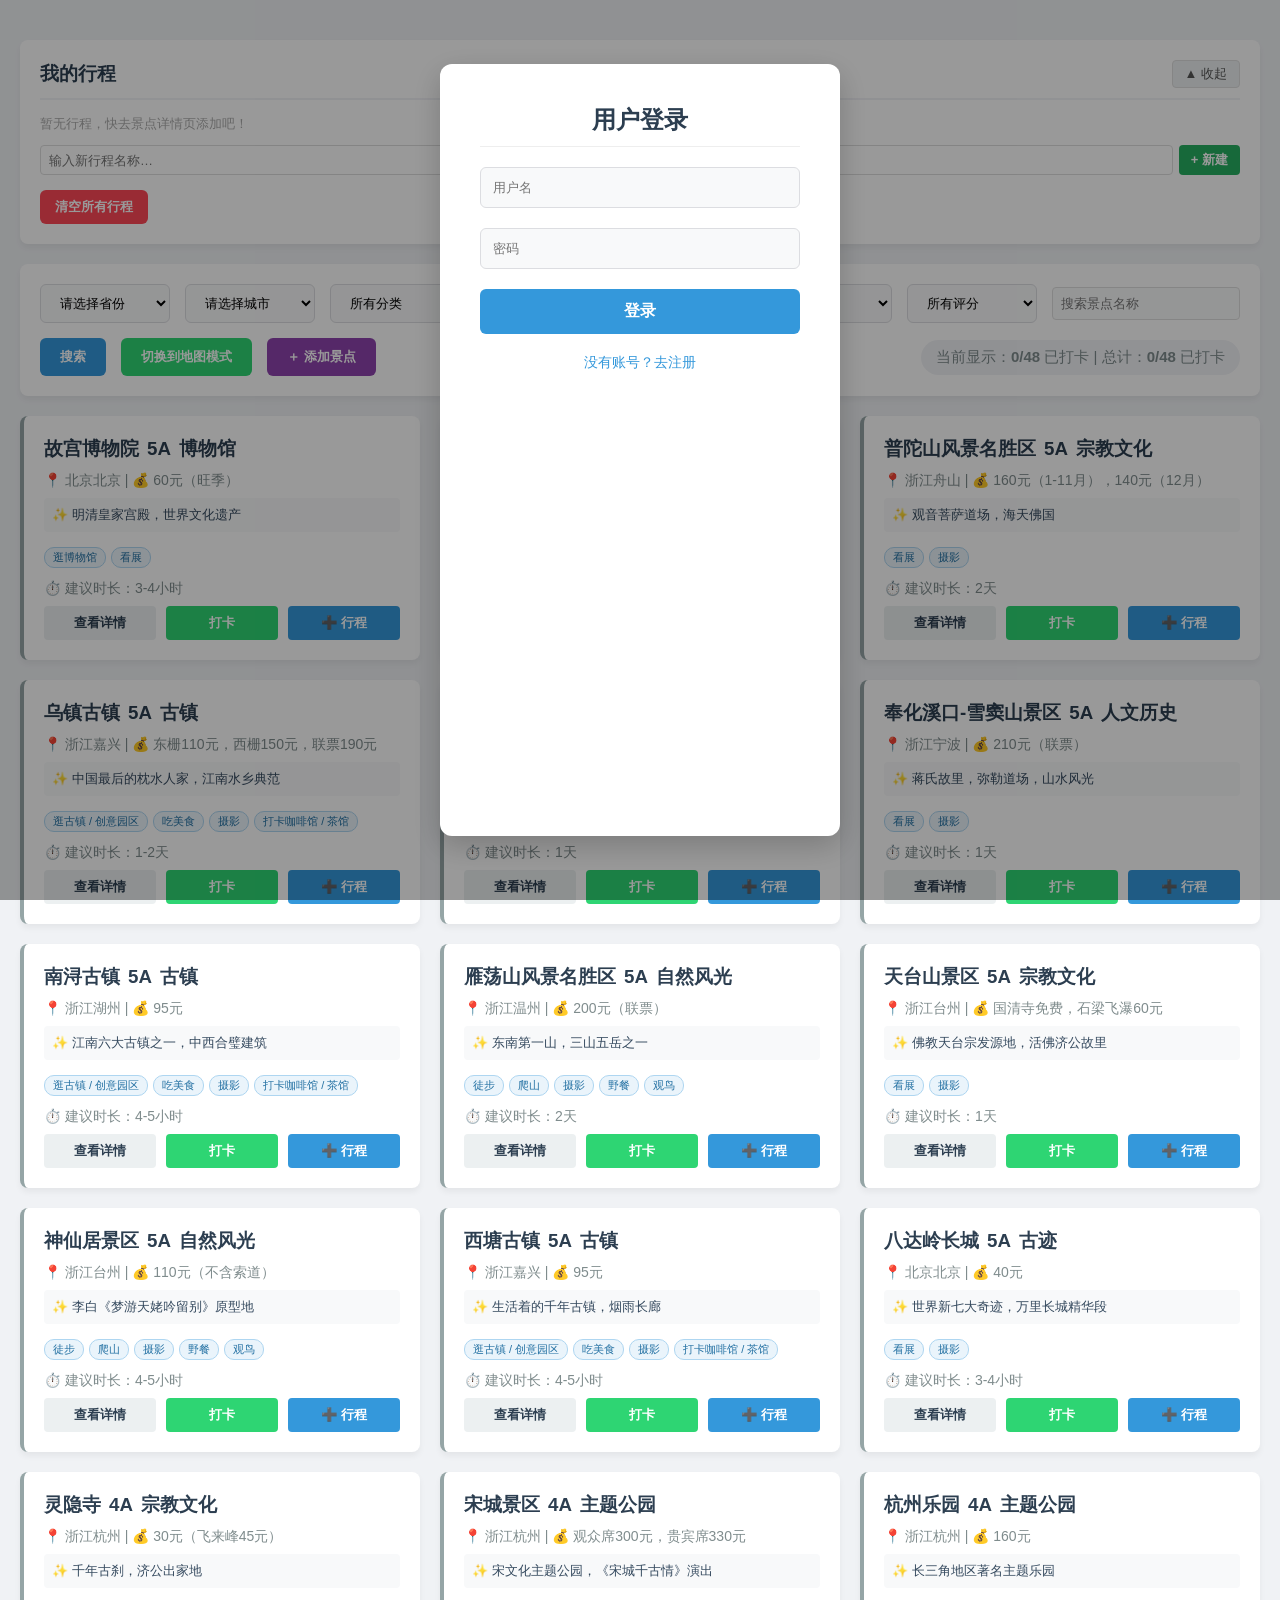
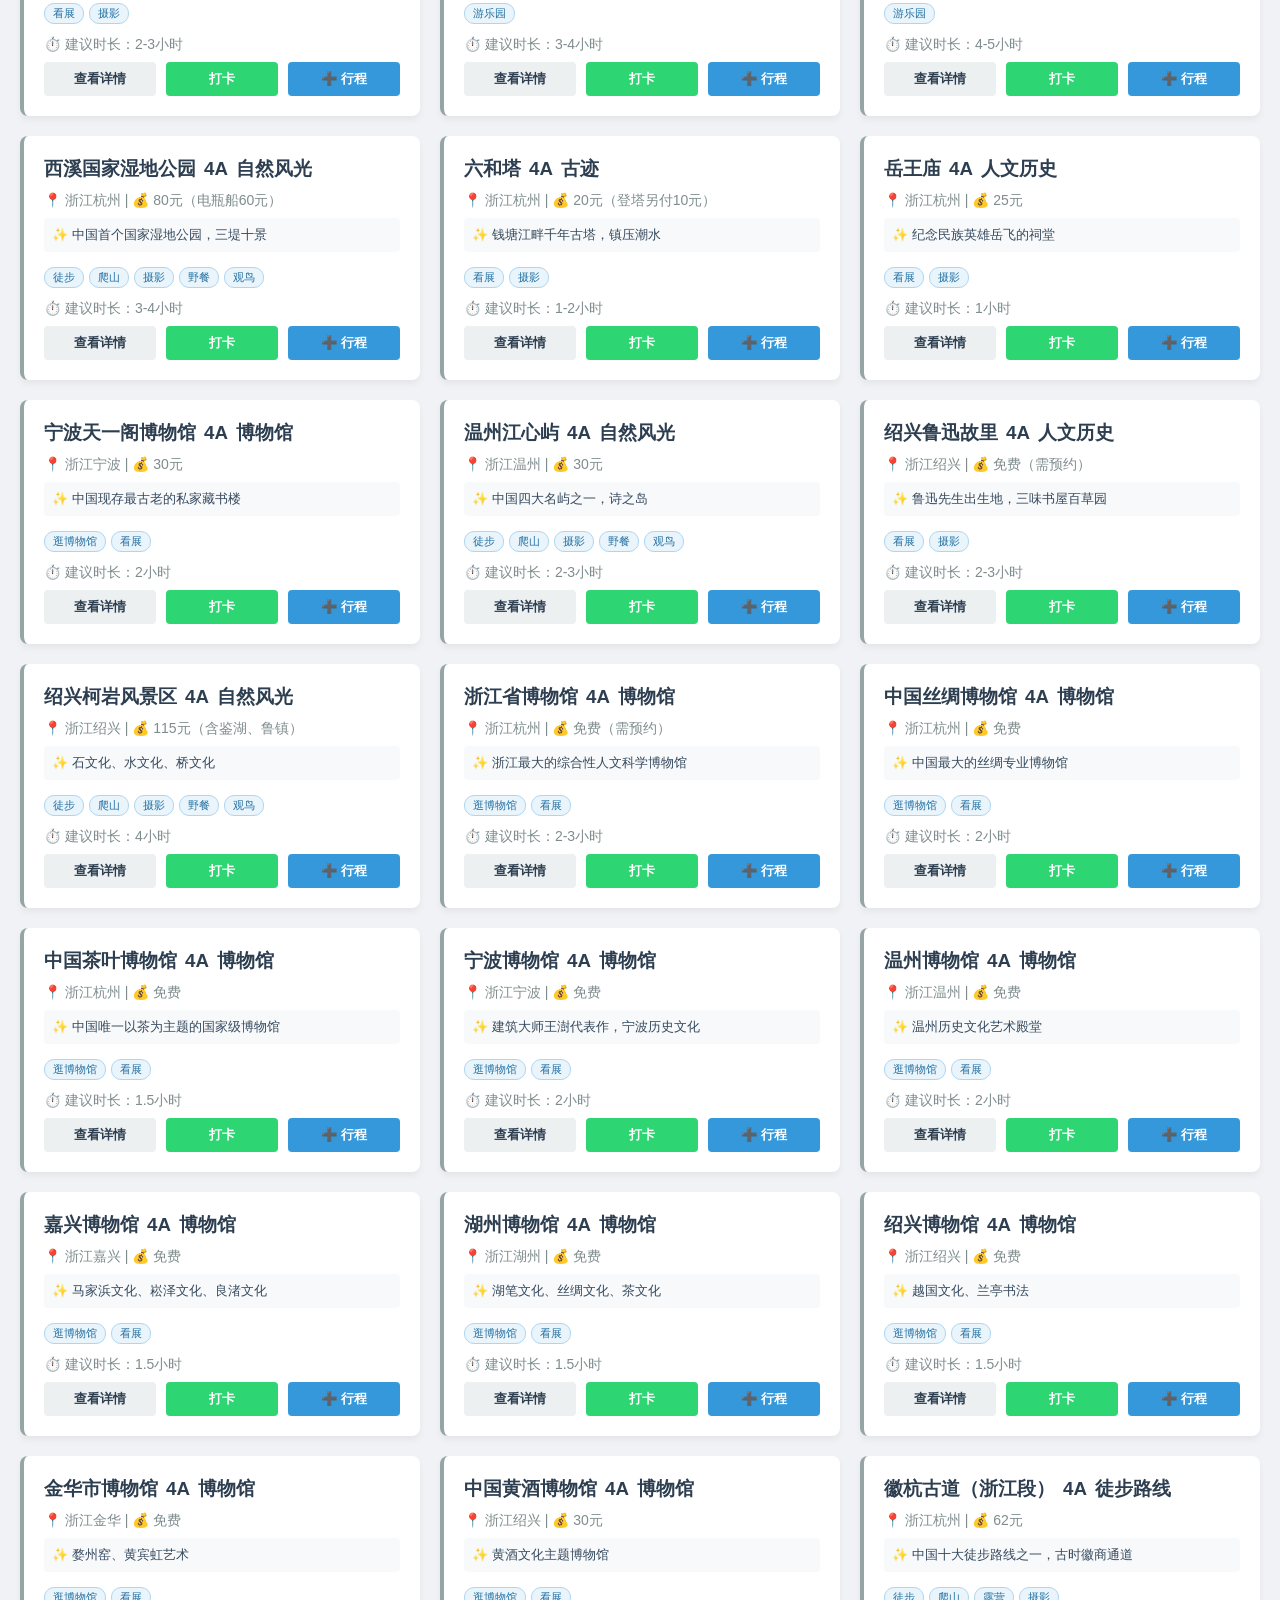
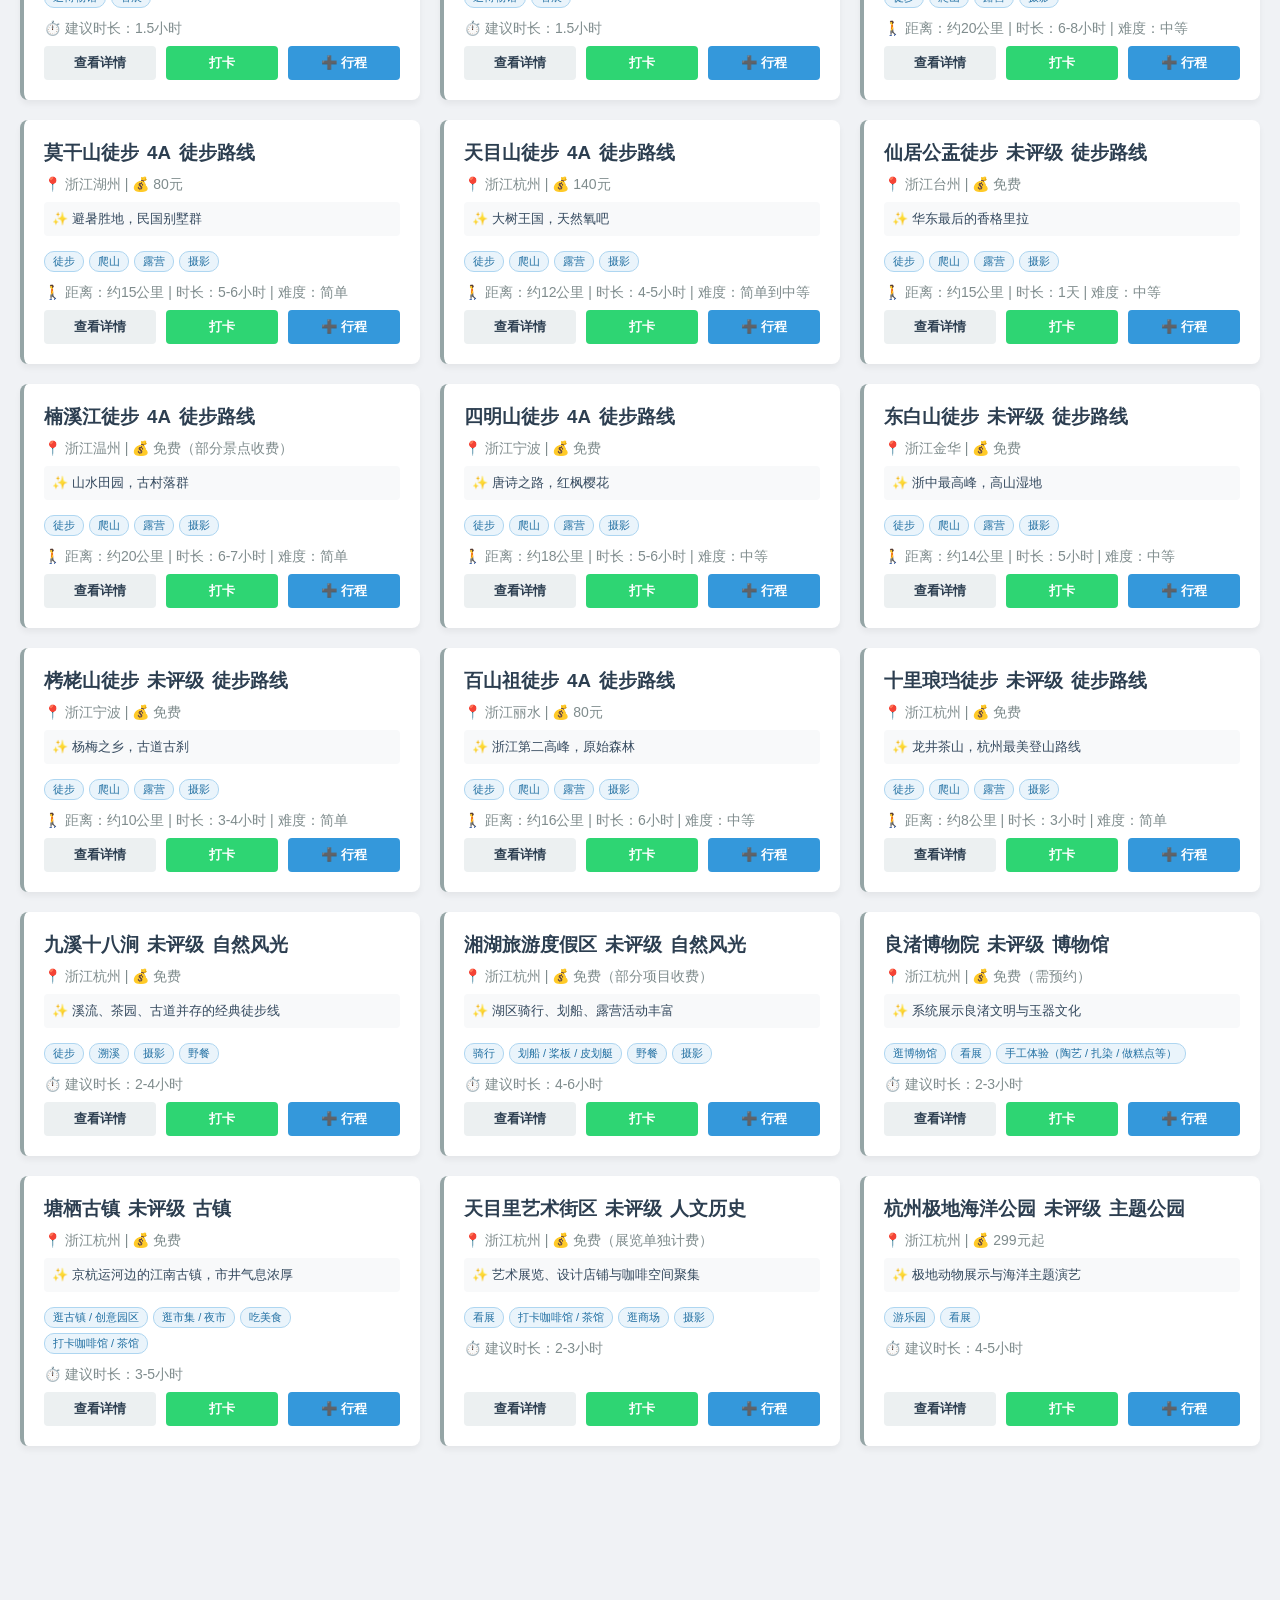
<file: 5A_scenic_web/index.html>
<!DOCTYPE html>
<html lang="zh-CN">
<head>
  <meta charset="UTF-8" />
  <meta name="viewport" content="width=device-width, initial-scale=1.0"/>
  <title>5A/4A景区·徒步·博物馆打卡系统</title>
  <link rel="stylesheet" href="style.css" />
  <!-- 高德地图 JS API -->
  <script src="https://webapi.amap.com/maps?v=2.0&key=20f2a209eba3601103ea8f8ad2a2016e&plugin=AMap.AutoComplete,AMap.PlaceSearch,AMap.Geocoder"></script>
</head>
<body>
  <!-- 用户信息栏 -->
  <div id="userBar" class="user-bar" style="display:none;">
    <span>当前用户: <strong id="currentUser"></strong></span>
    <button onclick="logout()">退出</button>
  </div>

  <div id="tripPanel" class="card-style" style="margin: 20px 0; padding: 20px;">
    <div class="trip-panel-header">
      <h3 style="color: #2c3e50; margin: 0;">我的行程</h3>
      <button id="tripPanelToggle" onclick="toggleTripPanel()" class="trip-panel-toggle-btn">▲ 收起</button>
    </div>
    <div id="tripPanelBody">
      <div id="tripListContainer"></div>
      <button onclick="clearAllTrips()" style="margin-top: 15px; background: #ff4757; color: white; border: none; padding: 8px 15px; border-radius: 6px; font-weight: bold; cursor: pointer; transition: background 0.3s;" onmouseover="this.style.background='#ff6b81'" onmouseout="this.style.background='#ff4757'">清空所有行程</button>
    </div>
  </div>

  <!-- 筛选区域 -->
  <div class="controls">
    <select id="provinceSelect"><option value="">请选择省份</option></select>
    <select id="citySelect"><option value="">请选择城市</option></select>
    
    <!-- 新增分类筛选 -->
    <select id="categorySelect">
      <option value="">所有分类</option>
    </select>
    
    <!-- 新增等级筛选 -->
    <select id="levelSelect">
      <option value="">所有等级</option>
    </select>
    
    <!-- 活动筛选 -->
    <select id="activitySelect">
      <option value="">所有活动</option>
    </select>

    <!-- 最低评分筛选 -->
    <select id="ratingSelect">
      <option value="0">所有评分</option>
      <option value="5">≥5分</option>
      <option value="7">≥7分</option>
      <option value="8">≥8分</option>
      <option value="9">≥9分</option>
    </select>

    <!-- 搜索框 -->
    <input type="text" id="searchInput" placeholder="搜索景点名称" style="padding: 8px; border: 1px solid #ddd; border-radius: 4px; flex: 1;">
    
    <button id="searchBtn" onclick="applyFilters()">搜索</button>
    <button id="toggleView" onclick="toggleViewMode()">切换到地图模式</button>
    <button id="addScenicBtn" onclick="openAddScenicModal()" style="background:#8e44ad;">＋ 添加景点</button>
    <div id="stats">已打卡：0 / 0</div>
  </div>

  <!-- 主视图区域 -->
  <div id="viewArea">
    <!-- 列表容器 -->
    <div id="listContainer" class="container">
      <div id="scenicList"></div>
    </div>

    <!-- 路线侧边栏（查看路线时显示） -->
    <div id="routeSidePanel"></div>

    <!-- 地图容器 -->
    <div id="mapContainer" class="map-container" style="visibility:hidden;"></div>
  </div>

  <!-- 地图右键菜单 -->
  <div id="mapContextMenu" style="display:none;position:fixed;z-index:5000;min-width:180px;background:#fff;border:1px solid #dfe6e9;border-radius:10px;box-shadow:0 10px 30px rgba(0,0,0,.15);padding:8px 0;">
    <button id="ctxAddScenicBtn" style="display:block;width:100%;padding:10px 14px;border:none;background:none;text-align:left;cursor:pointer;font-size:13px;color:#2c3e50;">🗺 添加自定义景点</button>
    <button id="ctxAddPointBtn" style="display:block;width:100%;padding:10px 14px;border:none;background:none;text-align:left;cursor:pointer;font-size:13px;color:#2c3e50;">📍 仅记录坐标</button>
  </div>

  <!-- 景区详情模态框 -->
  <div id="modal" class="modal">
    <div class="modal-content">
      <span class="close">&times;</span>
      <h2 id="modalTitle"></h2>
      <div style="margin: 10px 0;">
        <span id="modalLevel" class="level-badge"></span>
        <span id="modalCategory" class="category-badge"></span>
      </div>
      <div id="modalActivitiesRow" style="margin: 8px 0;">
        <strong>活动：</strong><span id="modalActivities"></span>
      </div>
      <div id="modalRatingRow" style="margin: 8px 0; display: flex; align-items: center; flex-wrap: wrap; gap: 6px;">
        <strong>我的评分：</strong>
        <span id="ratingDisplay" style="font-weight:bold;color:#f39c12;min-width:40px;">未评分</span>
        <span id="ratingBtns" style="display:inline-flex;gap:3px;flex-wrap:wrap;"></span>
      </div>
      <p><strong>位置：</strong><span id="modalLocation"></span></p>
      <p><strong>门票：</strong><span id="modalTicket"></span></p>
      <p><strong>特色：</strong><span id="modalFeatures"></span></p>
      <p><strong>推荐路线：</strong><span id="modalRoute"></span></p>
      <p><strong>最佳季节：</strong><span id="modalSeason"></span></p>
      <p><strong>游览时长：</strong><span id="modalDuration"></span></p>
      <p><strong>小贴士：</strong><span id="modalTips"></span></p>
      <p><strong>简介：</strong><span id="modalIntro"></span></p>
      
      <!-- 徒步路线特有信息 -->
      <div id="hikingInfo" style="display:none;">
        <p><strong>徒步距离：</strong><span id="modalDistance"></span></p>
        <p><strong>徒步时长：</strong><span id="modalHikingDuration"></span></p>
        <p><strong>难度：</strong><span id="modalDifficulty"></span></p>
      </div>
      
      <button id="markBtn" style="margin-top:15px; padding:8px 16px;"></button>
      <div id="tripSection" style="margin-top:15px;"></div>
    </div>
  </div>

  <!-- 登录/注册模态框 -->
  <div id="authModal" class="modal">
    <div class="modal-content auth-modal">
      <h2 id="authTitle">用户登录</h2>
      <input type="text" id="usernameInput" placeholder="用户名" />
      <input type="password" id="passwordInput" placeholder="密码" />
      <button onclick="handleAuth()" class="auth-btn">登录</button>
      <p><a href="#" onclick="toggleAuthMode()">没有账号？去注册</a></p>
    </div>
  </div>

  <!-- 快速加入行程浮层 -->
  <div id="quickTripBackdrop" onclick="closeQuickTripOverlay()" style="display:none;position:fixed;z-index:1999;inset:0;"></div>
  <div id="quickTripOverlay" style="display:none;position:fixed;z-index:2000;background:white;border-radius:12px;box-shadow:0 6px 24px rgba(0,0,0,0.2);padding:18px 20px;min-width:280px;max-width:340px;top:50%;left:50%;transform:translate(-50%,-50%);border:1px solid #e8ecf0;">
    <button onclick="closeQuickTripOverlay()" style="position:absolute;top:10px;right:12px;background:none;border:none;font-size:20px;cursor:pointer;color:#aaa;line-height:1;">&times;</button>
    <div style="font-weight:bold;color:#2c3e50;margin-bottom:4px;font-size:15px;">➕ 加入行程</div>
    <div id="quickTripScenicName" style="font-size:12px;color:#888;margin-bottom:10px;"></div>
    <div id="quickTripBtns" style="display:flex;flex-wrap:wrap;gap:6px;margin-bottom:10px;"></div>
    <div style="display:flex;gap:6px;">
      <input type="text" id="quickTripInput" placeholder="输入或新建行程名称" style="flex:1;padding:7px 10px;border:1px solid #ddd;border-radius:6px;font-size:13px;outline:none;" />
      <button onclick="confirmQuickAddToTrip()" style="padding:7px 14px;background:#3498db;color:white;border:none;border-radius:6px;cursor:pointer;font-size:13px;font-weight:bold;">确定</button>
    </div>
  </div>

  <!-- 添加自定义景点模态框 -->
  <div id="addScenicModal" class="modal">
    <div class="modal-content add-scenic-modal-content">
      <span class="close">&times;</span>
      <h2 id="addScenicModalTitle">🗺️ 添加自定义景点</h2>
      <p style="font-size:13px;color:#888;margin-bottom:10px;">通过网络搜索获取景点信息，自动填入数据库</p>
      <div class="add-scenic-search-row">
        <input type="text" id="addScenicSearch" placeholder="搜索景点名称、地址…（联网获取信息）" />
        <button onclick="searchAddScenic()">🔍 搜索</button>
      </div>
      <div id="addScenicSearchResults" class="poi-results"></div>
      <hr style="margin:12px 0;border:none;border-top:1px solid #eee;" />
      <div id="addScenicForm">
        <div class="add-form-grid">
          <div><label>景点名称 *</label><input type="text" id="asfName" placeholder="必填" /></div>
          <div><label>省份</label><input type="text" id="asfProvince" placeholder="如：浙江省" /></div>
          <div><label>城市</label><input type="text" id="asfCity" placeholder="如：杭州市" /></div>
          <div>
            <label>分类</label>
            <select id="asfCategory">
              <option value="自然风光">自然风光</option>
              <option value="人文历史">人文历史</option>
              <option value="博物馆">博物馆</option>
              <option value="徒步路线">徒步路线</option>
              <option value="宗教文化">宗教文化</option>
              <option value="古镇">古镇</option>
              <option value="自定义" selected>自定义</option>
            </select>
          </div>
          <div><label>门票</label><input type="text" id="asfTicket" placeholder="免费 / 100元" /></div>
          <div><label>特色</label><input type="text" id="asfFeatures" placeholder="简短描述" /></div>
          <div><label>我的评分 (0-10)</label><input type="number" id="asfRating" min="0" max="10" step="1" placeholder="可选" /></div>
          <div style="grid-column:span 2;">
            <div style="display:flex;align-items:center;gap:8px;margin-bottom:5px;flex-wrap:wrap;">
              <label style="margin:0;flex:1;">活动标签（点击选中 / 再次点击取消，可多选）</label>
              <span id="asfActivityCount" style="font-size:12px;color:#7f8c8d;"></span>
              <button type="button" id="asfActivityToggle" onclick="window.toggleActivityPicker()" style="padding:3px 10px;background:#ecf0f1;border:1px solid #ddd;border-radius:4px;cursor:pointer;font-size:12px;white-space:nowrap;">▼ 展开选择</button>
            </div>
            <div id="asfActivitiesWrap" style="display:none;">
              <div id="asfActivities" class="activity-picker"></div>
              <div style="margin-top:8px;text-align:right;">
                <button type="button" onclick="window.confirmActivityPicker()" style="padding:5px 16px;background:#27ae60;color:white;border:none;border-radius:4px;cursor:pointer;font-size:13px;font-weight:bold;">✓ 确认选择</button>
              </div>
            </div>
          </div>
          <div style="grid-column:span 2;"><label>简介</label><textarea id="asfIntro" rows="3" placeholder="景点详细介绍"></textarea></div>
          <div><label>经度</label><input type="text" id="asfLng" placeholder="搜索后自动填写" /></div>
          <div><label>纬度</label><input type="text" id="asfLat" placeholder="搜索后自动填写" /></div>
        </div>
        <div style="margin-top:15px;text-align:right;">
          <button id="deleteScenicBtn" type="button" onclick="deleteEditingScenic()" style="display:none;background:#e74c3c;color:white;border:none;padding:10px 18px;border-radius:6px;font-weight:bold;cursor:pointer;font-size:15px;margin-right:8px;">🗑 删除景点</button>
          <button type="button" onclick="closeAddScenicModal()" style="background:#95a5a6;color:white;border:none;padding:10px 18px;border-radius:6px;font-weight:bold;cursor:pointer;font-size:15px;margin-right:8px;">取消</button>
          <button id="addScenicSaveBtn" onclick="saveCustomScenic()" style="background:#2ecc71;color:white;border:none;padding:10px 25px;border-radius:6px;font-weight:bold;cursor:pointer;font-size:15px;">✅ 保存景点</button>
        </div>
      </div>
    </div>
  </div>

  <!-- 数据和脚本 -->
  <script src="data.js"></script>
  <script src="scenic-seed.js"></script>
  <script src="db.js"></script>
  <script src="script.js"></script>
</body>
</html>
</file>
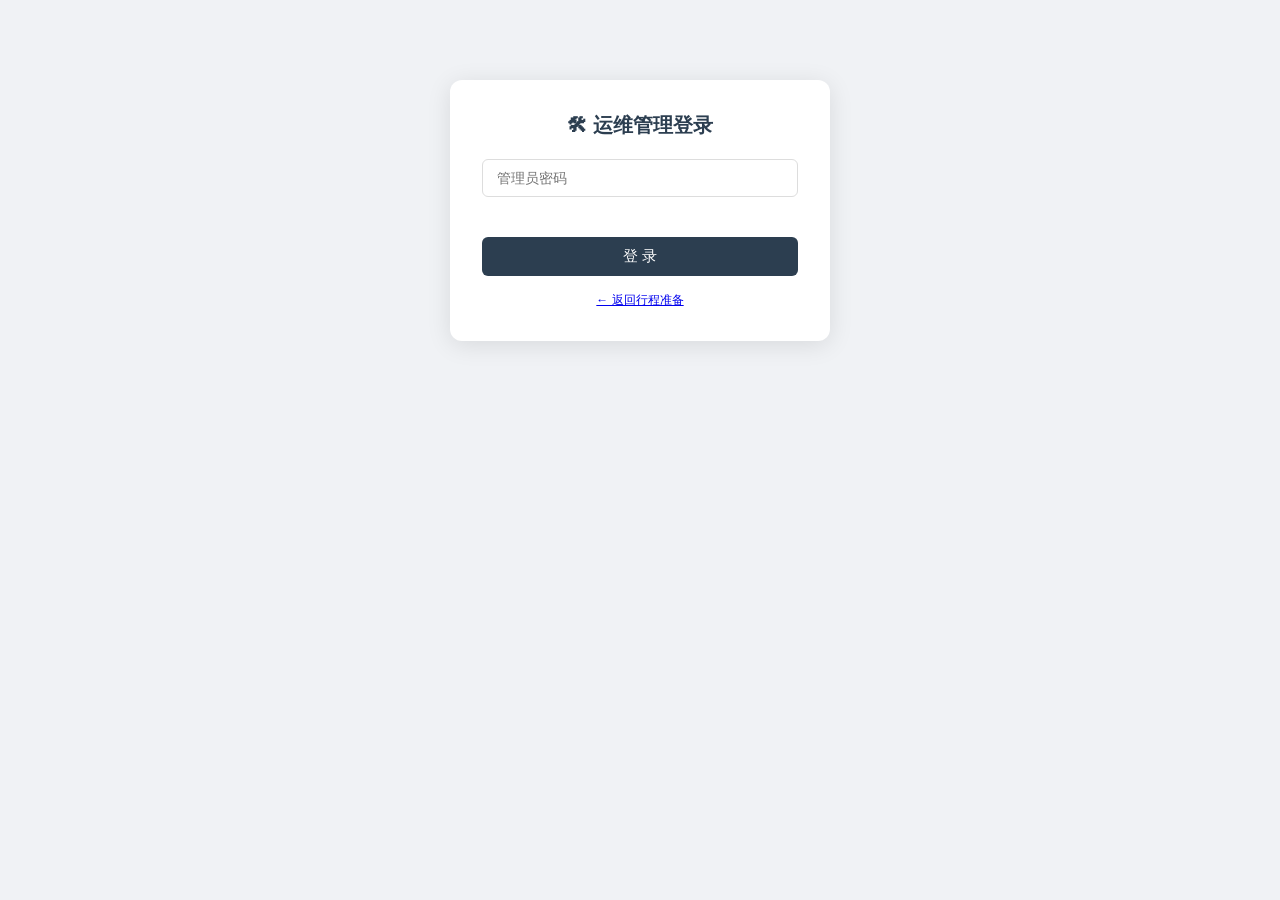
<file: 5A_scenic_web/admin.html>
<!DOCTYPE html>
<html lang="zh-CN">
<head>
  <meta charset="UTF-8"/>
  <meta name="viewport" content="width=device-width, initial-scale=1.0"/>
  <title>运维管理 - Travalor</title>
  <style>
    *, *::before, *::after { box-sizing: border-box; }
    body { font-family: -apple-system, BlinkMacSystemFont, 'Segoe UI', sans-serif; background: #f0f2f5; margin: 0; color: #2c3e50; }
    .admin-header { background: #2c3e50; color: white; padding: 16px 28px; display: flex; align-items: center; gap: 16px; }
    .admin-header h1 { margin: 0; font-size: 20px; }
    .admin-header a { color: #bdc3c7; font-size: 13px; text-decoration: none; }
    .admin-header a:hover { color: white; }
    .admin-body { max-width: 900px; margin: 32px auto; padding: 0 20px; }
    .login-box { background: white; border-radius: 12px; padding: 32px; max-width: 380px; margin: 80px auto; box-shadow: 0 4px 24px rgba(0,0,0,0.1); text-align: center; }
    .login-box h2 { margin: 0 0 20px; font-size: 20px; }
    .login-box input { width: 100%; padding: 10px 14px; border: 1px solid #ddd; border-radius: 6px; font-size: 14px; margin-bottom: 14px; outline: none; }
    .login-box button { width: 100%; padding: 10px; background: #2c3e50; color: white; border: none; border-radius: 6px; cursor: pointer; font-size: 15px; }
    .login-box button:hover { background: #3d5166; }
    .login-err { color: #e74c3c; font-size: 13px; min-height: 18px; margin-bottom: 8px; }
    .card { background: white; border-radius: 10px; padding: 20px 24px; margin-bottom: 20px; box-shadow: 0 2px 10px rgba(0,0,0,0.06); }
    .card h2 { margin: 0 0 16px; font-size: 18px; display: flex; align-items: center; gap: 8px; }
    .badge { display: inline-block; padding: 2px 8px; border-radius: 10px; font-size: 11px; font-weight: bold; background: #e8f5e9; color: #27ae60; }
    .badge.custom { background: #fce4ec; color: #c0392b; }
    table { width: 100%; border-collapse: collapse; font-size: 13px; }
    thead th { background: #f8f9fa; padding: 8px 10px; text-align: left; font-weight: 600; border-bottom: 2px solid #e8ecf1; }
    tbody td { padding: 8px 10px; border-bottom: 1px solid #f0f2f5; vertical-align: top; }
    tbody tr:hover { background: #fafbfc; }
    .action-btn { padding: 4px 10px; border: none; border-radius: 4px; cursor: pointer; font-size: 12px; white-space: nowrap; }
    .btn-promote { background: #27ae60; color: white; }
    .btn-promote:hover { background: #219150; }
    .btn-delete  { background: #e74c3c; color: white; }
    .btn-delete:hover { background: #c0392b; }
    .btn-edit    { background: #3498db; color: white; }
    .btn-edit:hover { background: #217dbb; }
    .empty-hint { color: #aaa; font-size: 13px; padding: 20px 0; text-align: center; }
    .stats-row { display: flex; gap: 16px; flex-wrap: wrap; margin-bottom: 20px; }
    .stat-box { background: white; border-radius: 8px; padding: 16px 20px; flex: 1; min-width: 120px; box-shadow: 0 2px 8px rgba(0,0,0,0.06); text-align: center; }
    .stat-num { font-size: 28px; font-weight: bold; color: #2c3e50; }
    .stat-label { font-size: 12px; color: #7f8c8d; margin-top: 4px; }
    /* Edit modal */
    .modal-overlay { display:none;position:fixed;inset:0;background:rgba(0,0,0,0.5);z-index:9999;align-items:center;justify-content:center; }
    .modal-box { background:white;border-radius:12px;padding:24px;width:460px;max-width:95vw;box-shadow:0 10px 40px rgba(0,0,0,0.2);max-height:90vh;overflow-y:auto; }
    .modal-box h3 { margin:0 0 16px;font-size:16px; }
    .form-row { display:grid;grid-template-columns:1fr 1fr;gap:10px;margin-bottom:12px; }
    .form-row label { font-size:12px;color:#555;display:block;margin-bottom:3px; }
    .form-row input, .form-row select, .form-row textarea { width:100%;padding:7px;border:1px solid #ddd;border-radius:5px;font-size:13px; }
    .modal-actions { display:flex;gap:8px;justify-content:flex-end;margin-top:16px; }
  </style>
</head>
<body>

<!-- Login screen -->
<div id="loginScreen">
  <div class="login-box">
    <h2>🛠 运维管理登录</h2>
    <input type="password" id="adminPwd" placeholder="管理员密码" onkeydown="if(event.key==='Enter')adminLogin()">
    <div class="login-err" id="loginErr"></div>
    <button onclick="adminLogin()">登 录</button>
    <div style="margin-top:16px;font-size:12px;"><a href="trip-prep.html">← 返回行程准备</a></div>
  </div>
</div>

<!-- Admin panel -->
<div id="adminPanel" style="display:none;">
  <div class="admin-header">
    <h1>🛠 运维管理</h1>
    <a href="index.html">首页</a>
    <a href="trip-prep.html" style="margin-left:8px;">行程准备</a>
    <div style="flex:1;"></div>
    <span style="font-size:12px;color:#bdc3c7;">Travalor Admin</span>
  </div>

  <div class="admin-body">
    <!-- Stats -->
    <div class="stats-row" id="statsRow"></div>

    <!-- Custom scenics -->
    <div class="card">
      <h2>📍 用户自定义景点 <span class="badge custom" id="customCount">0</span></h2>
      <p style="font-size:12px;color:#7f8c8d;margin:0 0 12px;">包含从主应用和行程准备页添加的自定义景点。可将其「升级」为官方景点（去除 isCustom 标记），或直接删除。</p>
      <div id="customScenicTable"><div class="empty-hint">加载中…</div></div>
    </div>

    <!-- Users section -->
    <div class="card">
      <h2>👥 注册用户 <span class="badge" id="userCount">0</span></h2>
      <div id="usersTableContainer"><div class="empty-hint">加载中…</div></div>
    </div>

    <!-- All scenics search -->
    <div class="card">
      <h2>🔍 全局景点搜索</h2>
      <input type="text" id="adminSearch" placeholder="搜索景点名称…" oninput="filterAdmin(this.value)" style="width:100%;padding:8px 12px;border:1px solid #ddd;border-radius:6px;font-size:13px;margin-bottom:12px;">
      <div id="adminSearchResults"></div>
    </div>
  </div>
</div>

<!-- Edit scenic modal -->
<div class="modal-overlay" id="editModal">
  <div class="modal-box">
    <h3>✏️ 编辑景点</h3>
    <input type="hidden" id="editId">
    <div class="form-row">
      <div><label>名称 *</label><input type="text" id="editName"></div>
      <div><label>分类</label>
        <select id="editCategory">
          <option value="自然风光">自然风光</option><option value="人文历史">人文历史</option>
          <option value="博物馆">博物馆</option><option value="古镇">古镇</option>
          <option value="主题公园">主题公园</option><option value="宗教文化">宗教文化</option>
          <option value="徒步路线">徒步路线</option><option value="自定义">自定义</option>
        </select>
      </div>
      <div><label>省份</label><input type="text" id="editProvince"></div>
      <div><label>城市</label><input type="text" id="editCity"></div>
      <div><label>门票</label><input type="text" id="editTicket"></div>
      <div><label>特色</label><input type="text" id="editFeatures"></div>
      <div><label>纬度</label><input type="number" id="editLat" step="any"></div>
      <div><label>经度</label><input type="number" id="editLng" step="any"></div>
    </div>
    <div style="margin-bottom:12px;"><label style="font-size:12px;color:#555;display:block;margin-bottom:3px;">简介</label><textarea id="editIntro" rows="3" style="width:100%;padding:7px;border:1px solid #ddd;border-radius:5px;font-size:13px;resize:vertical;"></textarea></div>
    <div class="modal-actions">
      <button onclick="closeEditModal()" style="padding:8px 16px;background:#ecf0f1;border:none;border-radius:6px;cursor:pointer;font-size:13px;">取消</button>
      <button onclick="saveEditModal()" style="padding:8px 20px;background:#3498db;color:white;border:none;border-radius:6px;cursor:pointer;font-size:13px;font-weight:bold;">💾 保存</button>
    </div>
  </div>
</div>

<script src="data.js"></script>
<script src="scenic-seed.js"></script>
<script src="db.js"></script>
<script src="admin.js"></script>
</body>
</html>
</file>
<file: 5A_scenic_web/style.css>
/* 全局样式 */
* {
  margin: 0;
  padding: 0;
  box-sizing: border-box;
  font-family: "Microsoft YaHei", sans-serif;
}

body {
  padding: 20px;
  max-width: 1400px;
  margin: 0 auto;
  background-color: #f0f2f5;
  color: #333;
}

/* 卡片式容器公用样式 */
.card-style {
  background: white;
  border-radius: 8px;
  box-shadow: 0 4px 6px rgba(0, 0, 0, 0.05);
  border: 1px solid #e1e8ed;
}

/* 用户信息栏 */
.user-bar {
  display: flex;
  justify-content: space-between;
  align-items: center;
  padding: 15px 20px;
  background: white;
  border-radius: 8px;
  margin-bottom: 20px;
  box-shadow: 0 2px 4px rgba(0,0,0,0.05);
  font-size: 16px;
}

.user-bar button {
  padding: 6px 15px;
  background: #ff4757;
  color: white;
  border: none;
  border-radius: 4px;
  cursor: pointer;
  transition: background 0.3s;
}

.user-bar button:hover {
  background: #ff6b81;
}

#tripPanel {
  background: white;
  box-shadow: 0 4px 6px rgba(0, 0, 0, 0.05);
  border-radius: 8px;
  border: none !important;
}

/* 筛选控件 */
.controls {
  display: flex;
  gap: 15px;
  flex-wrap: wrap;
  align-items: center;
  margin-bottom: 20px;
  padding: 20px;
  background: white;
  border-radius: 8px;
  box-shadow: 0 4px 6px rgba(0, 0, 0, 0.05);
}

.controls select, .controls input {
  padding: 10px 15px;
  border: 1px solid #dcdde1;
  border-radius: 6px;
  min-width: 130px;
  background-color: #f8f9fa;
  transition: border-color 0.3s;
}
.controls select:focus, .controls input:focus {
  outline: none;
  border-color: #3498db;
}

.controls button {
  padding: 10px 20px;
  background: #3498db;
  font-weight: bold;
  color: white;
  border: none;
  border-radius: 6px;
  cursor: pointer;
  transition: background 0.3s;
}
.controls button:hover {
  background: #2980b9;
}
.controls #toggleView {
  background: #2ed573;
}
.controls #toggleView:hover {
  background: #27ae60;
}

.controls #stats {
  margin-left: auto;
  color: #7f8c8d;
  font-size: 15px;
  background: #f1f2f6;
  padding: 8px 15px;
  border-radius: 20px;
}

/* 列表容器 */
.container {
  width: 100%;
}
#scenicList {
  display: grid;
  grid-template-columns: repeat(auto-fill, minmax(300px, 1fr));
  gap: 20px;
}

.scenic-item {
  background: white;
  padding: 20px;
  border-radius: 8px;
  box-shadow: 0 4px 6px rgba(0,0,0,0.05);
  transition: transform 0.3s, box-shadow 0.3s;
  display: flex;
  flex-direction: column;
}
.scenic-item:hover {
  transform: translateY(-5px);
  box-shadow: 0 8px 15px rgba(0,0,0,0.1);
}
.scenic-item h3 {
  margin-bottom: 10px;
  color: #2c3e50;
  display: flex;
  align-items: center;
  flex-wrap: wrap;
  gap: 8px;
}
.scenic-item p {
  color: #7f8c8d;
  margin-bottom: 8px;
  font-size: 14px;
}
.scenic-item .features {
  color: #34495e;
  font-size: 13px;
  margin-bottom: 15px;
  background: #f8f9fa;
  padding: 8px;
  border-radius: 4px;
}
.button-group {
  margin-top: auto;
  display: flex;
  gap: 10px;
}
.button-group button {
  flex: 1;
  padding: 8px 0;
  border: none;
  border-radius: 4px;
  cursor: pointer;
  font-weight: bold;
  transition: background 0.3s;
}
.detail-btn {
  background: #ecf0f1;
  color: #2c3e50;
}
.detail-btn:hover {
  background: #bdc3c7;
}
.checkin-btn {
  background: #2ed573;
  color: white;
}
.checkin-btn:hover {
  background: #27ae60;
}
.uncheckin-btn {
  background: #ff6b81;
  color: white;
}
.uncheckin-btn:hover {
  background: #ff4757;
}

/* 地图容器 */
.map-container {
  width: 100%;
  height: 650px;
  border-radius: 8px;
  border: none;
  box-shadow: 0 4px 6px rgba(0, 0, 0, 0.1);
}

/* 模态框样式 */
.modal {
  display: none;
  position: fixed;
  z-index: 1000;
  left: 0;
  top: 0;
  width: 100%;
  height: 100%;
  overflow: auto;
  background-color: rgba(0,0,0,0.4);
}

.modal-content {
  background-color: #fff;
  margin: 5% auto;
  padding: 30px;
  border: none;
  width: 80%;
  max-width: 800px;
  border-radius: 12px;
  box-shadow: 0 10px 30px rgba(0, 0, 0, 0.2);
  position: relative;
  animation: modalFadeIn 0.3s ease-out;
}

@keyframes modalFadeIn {
  from { opacity: 0; transform: translateY(-20px); }
  to { opacity: 1; transform: translateY(0); }
}

.auth-modal {
  max-width: 400px;
  padding: 40px;
}
.auth-modal h2 {
  text-align: center;
  border-bottom: none;
  color: #2c3e50;
}
.auth-modal input {
  width: 100%;
  padding: 12px;
  margin-bottom: 20px;
  border: 1px solid #dcdde1;
  border-radius: 6px;
  background-color: #f8f9fa;
  transition: border-color 0.3s;
}
.auth-modal input:focus {
  outline: none;
  border-color: #3498db;
}
.auth-modal button {
  width: 100%;
  padding: 12px;
  background-color: #3498db;
  color: white;
  border: none;
  border-radius: 6px;
  font-size: 16px;
  font-weight: bold;
  cursor: pointer;
  transition: background 0.3s;
}
.auth-modal button:hover {
  background-color: #2980b9;
}
.auth-modal p {
  text-align: center;
  margin-top: 15px;
}
.auth-modal p a {
  color: #3498db;
  text-decoration: none;
  font-size: 14px;
}
.auth-modal p a:hover {
  text-decoration: underline;
}

.close {
  color: #aaa;
  float: right;
  font-size: 28px;
  font-weight: bold;
  cursor: pointer;
}

.close:hover {
  color: black;
}

.modal-content h2 {
  margin-bottom: 20px;
  padding-bottom: 10px;
  border-bottom: 1px solid #eee;
}

.modal-content p {
  margin-bottom: 10px;
  line-height: 1.6;
}

.level-badge {
  background: #ff6b6b;
  color: white;
  padding: 4px 8px;
  border-radius: 4px;
  margin-right: 8px;
}

.category-badge {
  background: #48dbfb;
  color: white;
  padding: 4px 8px;
  border-radius: 4px;
}

#markBtn {
  background: #0984e3;
  color: white;
  border: none;
  border-radius: 4px;
  cursor: pointer;
}

/* 响应式适配 */
@media (max-width: 768px) {
  .controls {
    flex-direction: column;
    align-items: stretch;
  }
  .controls #stats {
    margin-left: 0;
    margin-top: 10px;
  }
  .modal-content {
    width: 95%;
    margin: 10% auto;
  }
}

/* ========== 自定义地图标记 ========== */
.custom-marker-wrap {
  position: relative;
  cursor: pointer;
  width: 32px;
}
.custom-marker-pin {
  width: 32px;
  height: 32px;
  border-radius: 50% 50% 50% 0;
  transform: rotate(-45deg);
  display: flex;
  align-items: center;
  justify-content: center;
  box-shadow: 0 3px 8px rgba(0,0,0,0.35);
  border: 2px solid white;
}
.custom-marker-pin > span {
  transform: rotate(45deg);
  font-size: 14px;
  line-height: 1;
  display: block;
}
.custom-marker-label {
  position: absolute;
  bottom: 36px;
  left: 50%;
  transform: translateX(-50%);
  white-space: nowrap;
  background: rgba(30,39,46,0.88);
  color: white;
  font-size: 11px;
  font-weight: bold;
  padding: 2px 7px;
  border-radius: 10px;
  max-width: 110px;
  overflow: hidden;
  text-overflow: ellipsis;
  pointer-events: none;
  box-shadow: 0 1px 5px rgba(0,0,0,0.25);
  letter-spacing: 0.3px;
}
.custom-marker-wrap:hover .custom-marker-label {
  background: rgba(52,73,94,0.95);
  max-width: 200px;
}

/* ========== 起终点搜索面板 ========== */
.route-location-search {
  padding: 8px 10px;
  background: #eaf4fb;
  border-radius: 6px;
  border: 1px solid #aed6f1;
  margin-bottom: 6px;
  position: relative;
}
.route-location-search > label {
  font-size: 12px;
  font-weight: bold;
  color: #2471a3;
  display: block;
  margin-bottom: 4px;
}
.route-location-search > input {
  width: 100%;
  padding: 6px 10px;
  border: 1px solid #aed6f1;
  border-radius: 4px;
  font-size: 13px;
  outline: none;
  box-sizing: border-box;
}
.search-suggestions {
  position: absolute;
  left: 10px;
  right: 10px;
  background: white;
  border: 1px solid #ddd;
  border-radius: 4px;
  max-height: 150px;
  overflow-y: auto;
  z-index: 9999;
  box-shadow: 0 3px 10px rgba(0,0,0,0.15);
}
.suggestion-item {
  padding: 7px 10px;
  font-size: 13px;
  cursor: pointer;
  border-bottom: 1px solid #f4f4f4;
  white-space: nowrap;
  overflow: hidden;
  text-overflow: ellipsis;
}
.suggestion-item:hover { background: #eaf4fb; }

/* ========== 添加景点模态框 ========== */
.add-scenic-modal-content { max-width: 640px; }
.add-scenic-search-row {
  display: flex;
  gap: 8px;
  margin-bottom: 10px;
}
.add-scenic-search-row input {
  flex: 1;
  padding: 9px 12px;
  border: 1px solid #ddd;
  border-radius: 6px;
  font-size: 14px;
  outline: none;
}
.add-scenic-search-row button {
  padding: 9px 16px;
  background: #3498db;
  color: white;
  border: none;
  border-radius: 6px;
  cursor: pointer;
  font-weight: bold;
  white-space: nowrap;
  transition: background 0.2s;
}
.add-scenic-search-row button:hover { background: #2980b9; }
.poi-results { max-height: 190px; overflow-y: auto; margin-bottom: 5px; }
.poi-result-item {
  padding: 8px 12px;
  border: 1px solid #eee;
  border-radius: 5px;
  cursor: pointer;
  margin-bottom: 5px;
  transition: background 0.2s;
  font-size: 13px;
}
.poi-result-item:hover { background: #eaf4fb; border-color: #aed6f1; }
.add-form-grid {
  display: grid;
  grid-template-columns: 1fr 1fr;
  gap: 10px;
}
.add-form-grid > div > label {
  display: block;
  font-size: 12px;
  font-weight: bold;
  color: #555;
  margin-bottom: 3px;
}
.add-form-grid > div > input,
.add-form-grid > div > select,
.add-form-grid > div > textarea {
  width: 100%;
  padding: 7px 10px;
  border: 1px solid #ddd;
  border-radius: 4px;
  font-size: 13px;
  box-sizing: border-box;
  outline: none;
}
.add-form-grid > div > textarea { resize: vertical; }

/* 活动标签选择器 */
.activity-picker {
  border: 1px solid #ddd;
  border-radius: 6px;
  padding: 10px 12px;
  background: #fbfcfd;
  max-height: 210px;
  overflow-y: auto;
  box-sizing: border-box;
  width: 100%;
}
.activity-picker-group {
  margin-bottom: 8px;
}
.activity-picker-group-label {
  font-size: 11px;
  font-weight: bold;
  color: #95a5a6;
  letter-spacing: 0.5px;
  margin-bottom: 5px;
}
.activity-picker-chips {
  display: flex;
  flex-wrap: wrap;
  gap: 5px;
}
.activity-chip {
  padding: 3px 11px;
  border-radius: 12px;
  border: 1px solid #aed6f1;
  background: #eaf4fb;
  color: #2471a3;
  font-size: 12px;
  cursor: pointer;
  transition: background 0.15s, color 0.15s, border-color 0.15s;
  user-select: none;
  outline: none;
}
.activity-chip:hover {
  background: #d6eaf8;
}
.activity-chip.selected {
  background: #2980b9;
  color: white;
  border-color: #2471a3;
}
.trip-btn {
  background: #3498db;
  color: white;
}
.trip-btn:hover {
  background: #2980b9;
}
.edit-scenic-btn {
  background: #f39c12;
  color: white;
}
.edit-scenic-btn:hover {
  background: #e67e22;
}
/* Toast 提示 */
#toastMsg {
  position: fixed;
  bottom: 30px;
  left: 50%;
  transform: translateX(-50%);
  background: rgba(44,62,80,0.92);
  color: white;
  padding: 10px 22px;
  border-radius: 20px;
  font-size: 14px;
  z-index: 9999;
  pointer-events: none;
  transition: opacity 0.4s;
  white-space: nowrap;
  box-shadow: 0 2px 10px rgba(0,0,0,0.2);
}
.custom-badge {
  background: #8e44ad;
  color: white;
  padding: 2px 6px;
  border-radius: 3px;
  font-size: 11px;
  font-weight: bold;
}
#addScenicBtn { background: #8e44ad !important; }

/* ========== 活动标签 ========== */
.activities-row {
  display: flex;
  flex-wrap: wrap;
  gap: 5px;
  margin-bottom: 12px;
}
.activity-tag {
  display: inline-block;
  padding: 2px 8px;
  border-radius: 10px;
  font-size: 11px;
  font-weight: 500;
  background: #eaf4fb;
  color: #2471a3;
  border: 1px solid #aed6f1;
  white-space: nowrap;
}
/* 模态框内活动标签按大类着色 */
#modalActivities .activity-tag[data-cat="户外探索"] {
  background: #eafaf1; color: #1e8449; border-color: #a9dfbf;
}
#modalActivities .activity-tag[data-cat="轻松玩乐"] {
  background: #fef9e7; color: #d4ac0d; border-color: #f9e79f;
}
#modalActivities .activity-tag[data-cat="逛吃休闲"] {
  background: #fef5e7; color: #ca6f1e; border-color: #fad7a0;
}
#modalActivities .activity-tag[data-cat="文化手作"] {
  background: #f4ecf7; color: #7d3c98; border-color: #d7bde2;
}

/* ========== 行程面板折叠 ========== */
.trip-panel-header {
  display: flex;
  justify-content: space-between;
  align-items: center;
  border-bottom: 2px solid #f1f2f6;
  padding-bottom: 10px;
  margin-bottom: 15px;
}
.trip-panel-toggle-btn {
  background: #ecf0f1;
  color: #555;
  border: 1px solid #ddd;
  padding: 4px 12px;
  border-radius: 4px;
  cursor: pointer;
  font-size: 13px;
  transition: background 0.2s;
  white-space: nowrap;
}
.trip-panel-toggle-btn:hover { background: #bdc3c7; }

/* ========== 路线分屏视图 ========== */
#viewArea.split-view {
  display: flex;
  height: 650px;
  border-radius: 8px;
  overflow: hidden;
  box-shadow: 0 4px 12px rgba(0,0,0,0.1);
}
#viewArea.split-view #mapContainer {
  flex: 1;
  visibility: visible !important;
  height: 100%;
  border-radius: 0;
  box-shadow: none;
}
#routeSidePanel {
  display: none;
  width: 280px;
  min-width: 220px;
  overflow-y: auto;
  background: white;
  border-right: 1px solid #e1e8ed;
  padding: 14px;
  box-sizing: border-box;
  flex-shrink: 0;
}
.route-panel-header {
  display: flex;
  justify-content: space-between;
  align-items: center;
  margin-bottom: 12px;
  padding-bottom: 10px;
  border-bottom: 2px solid #f1f2f6;
}
.route-close-btn {
  background: #e74c3c;
  color: white;
  border: none;
  padding: 4px 10px;
  border-radius: 4px;
  cursor: pointer;
  font-size: 12px;
  white-space: nowrap;
}
.route-close-btn:hover { background: #c0392b; }

/* ========== 景点评分 ========== */
.rating-badge {
  display: inline-block;
  background: #f39c12;
  color: white;
  font-size: 11px;
  font-weight: bold;
  padding: 2px 7px;
  border-radius: 10px;
}
.rating-btn {
  padding: 2px 7px;
  border-radius: 4px;
  border: 1px solid #ddd;
  background: #fff;
  color: #888;
  cursor: pointer;
  font-size: 12px;
  transition: background 0.1s, color 0.1s;
  min-width: 24px;
}
.rating-btn.active {
  background: #f39c12;
  color: white;
  border-color: #e67e22;
}
.rating-btn:hover:not(.active) {
  background: #fef9e7;
  border-color: #f39c12;
}
#addScenicBtn:hover { background: #6c3483 !important; }
</file>
